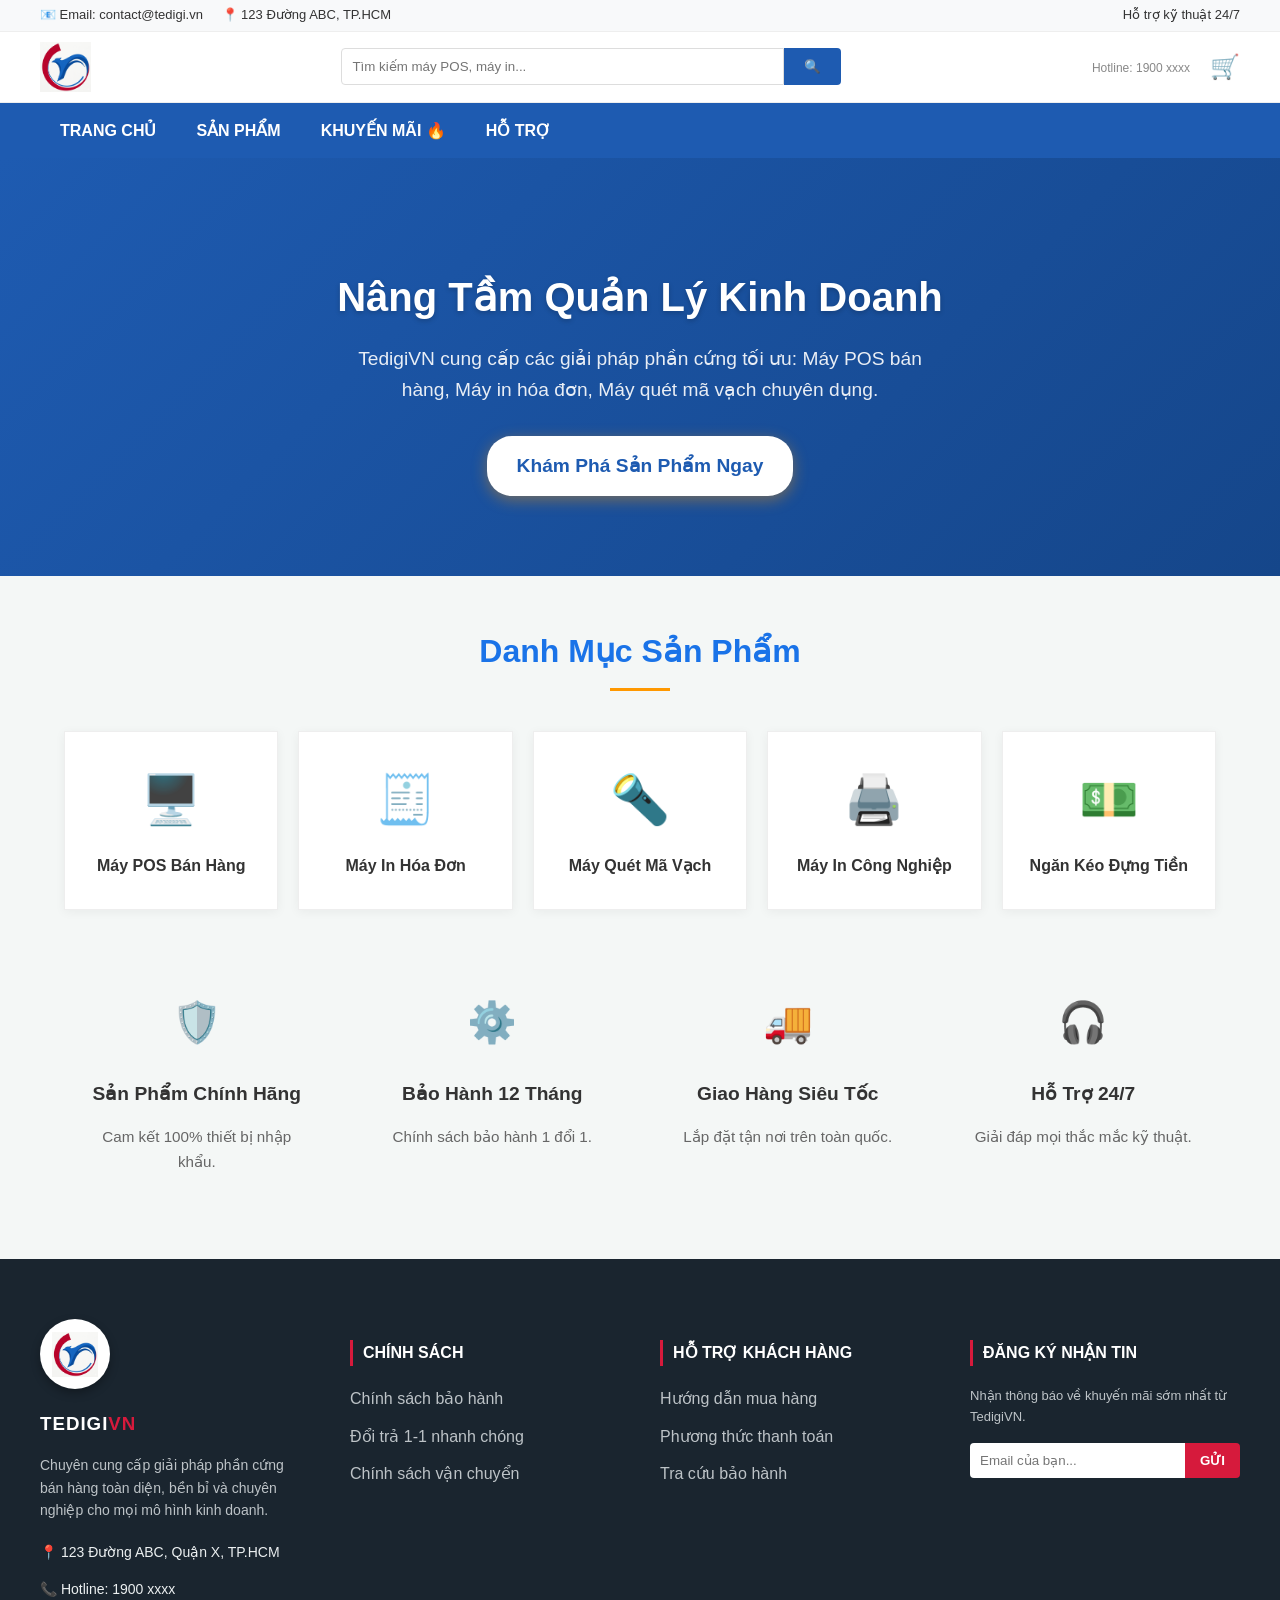
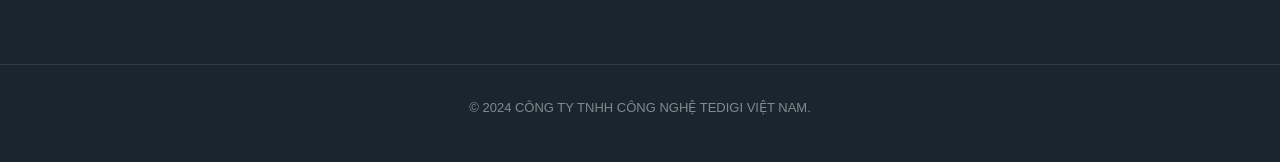
<file: index.html>
<!DOCTYPE html>
<html lang="vi">
<head>
    <meta charset="UTF-8">
    <meta name="viewport" content="width=device-width, initial-scale=1.0">
    <title>TedigiVN - Giải Pháp Thiết Bị Bán Hàng Toàn Diện</title>
    
    <link rel="stylesheet" href="css/common.css">
    <link rel="stylesheet" href="css/index.css">
    
    <script src="js/config.js"></script>
</head>
<body>

    <div id="header-placeholder"></div>

    <main>
        <div class="hero-section" style="background: linear-gradient(135deg, #1E5BB1 0%, #15468a 100%);">
            <h1>Nâng Tầm Quản Lý Kinh Doanh</h1>
            <p>TedigiVN cung cấp các giải pháp phần cứng tối ưu: Máy POS bán hàng, Máy in hóa đơn, Máy quét mã vạch chuyên dụng.</p>
            <a href="products.html?cat=all" class="btn-cta">Khám Phá Sản Phẩm Ngay</a>
        </div>

        <div class="container">
            <h2 class="section-title">Danh Mục Sản Phẩm</h2>
            <div class="category-grid">
                <a href="products.html?cat=pos" class="cat-card"><span class="cat-icon">🖥️</span> Máy POS Bán Hàng</a>
                <a href="products.html?cat=bill" class="cat-card"><span class="cat-icon">🧾</span> Máy In Hóa Đơn</a>
                <a href="products.html?cat=scan" class="cat-card"><span class="cat-icon">🔦</span> Máy Quét Mã Vạch</a>
                <a href="products.html?cat=print" class="cat-card"><span class="cat-icon">🖨️</span> Máy In Công Nghiệp</a>
                <a href="products.html?cat=cashdrawer" class="cat-card"><span class="cat-icon">💵</span> Ngăn Kéo Đựng Tiền</a>
            </div>

            <div class="features-grid">
                <div class="feature-box"><div class="f-icon">🛡️</div><h4>Sản Phẩm Chính Hãng</h4><p>Cam kết 100% thiết bị nhập khẩu.</p></div>
                <div class="feature-box"><div class="f-icon">⚙️</div><h4>Bảo Hành 12 Tháng</h4><p>Chính sách bảo hành 1 đổi 1.</p></div>
                <div class="feature-box"><div class="f-icon">🚚</div><h4>Giao Hàng Siêu Tốc</h4><p>Lắp đặt tận nơi trên toàn quốc.</p></div>
                <div class="feature-box"><div class="f-icon">🎧</div><h4>Hỗ Trợ 24/7</h4><p>Giải đáp mọi thắc mắc kỹ thuật.</p></div>
            </div>
        </div>
    </main>

    <div id="footer-placeholder"></div>

    <script src="js/main.js"></script>
    <script src="js/index.js"></script>
</body>
</html>
</file>
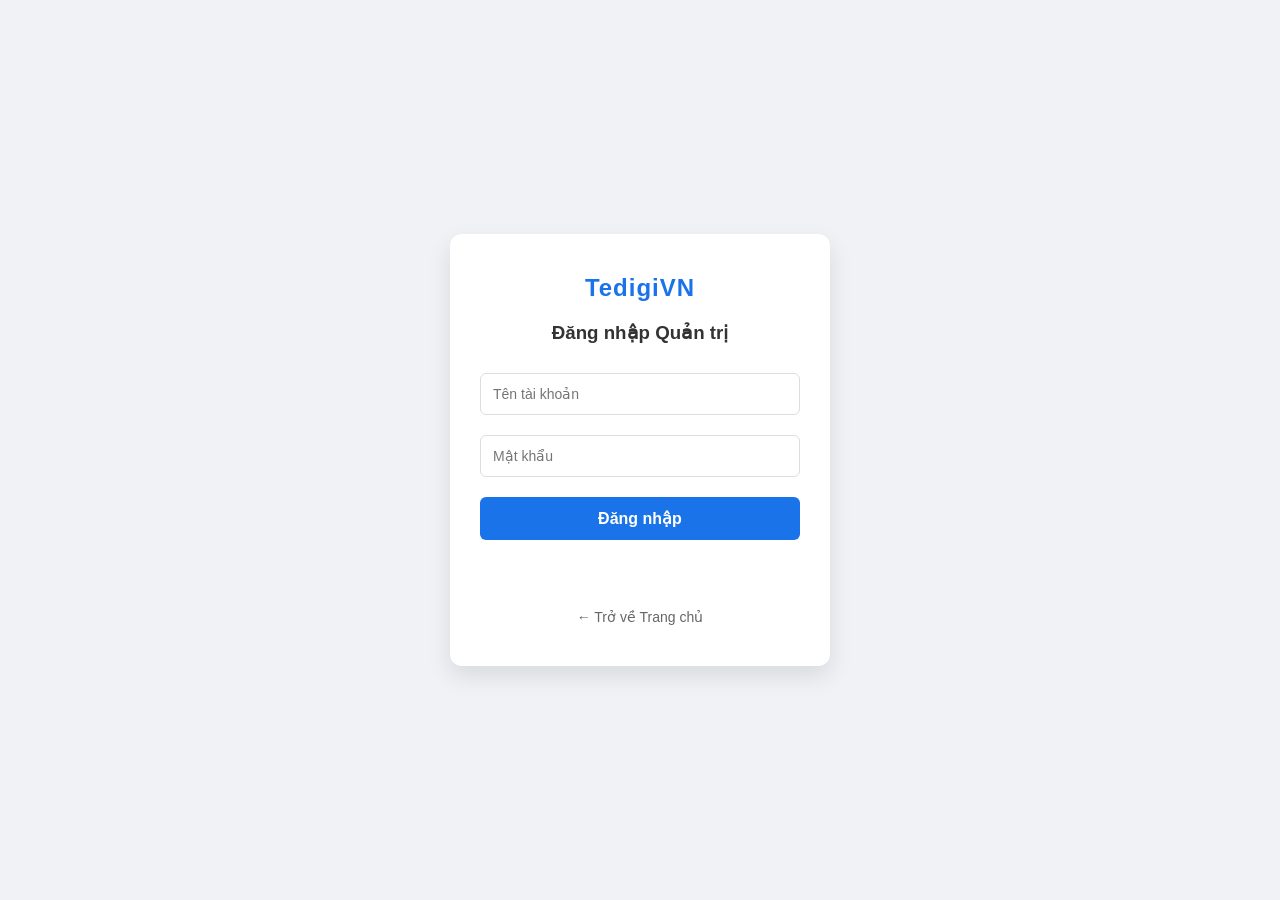
<file: admin.html>
<!DOCTYPE html>
<html lang="vi">
<head>
    <meta charset="UTF-8">
    <meta name="viewport" content="width=device-width, initial-scale=1.0">
    <title>Hệ Thống Quản Trị - TedigiVN</title>
    
    <link rel="stylesheet" href="css/common.css">
    <link rel="stylesheet" href="css/admin.css">
    
    <script src="js/config.js"></script>
    
    <script>
        if (localStorage.getItem('isLoggedIn') !== "true") {
            window.location.href = "login.html";
        }
    </script>
</head>
<body>

    <div id="header-placeholder"></div>

    <div class="container" style="margin-top: 20px;">
        <div class="admin-welcome-bar" style="background: white; padding: 15px; border-radius: 8px; margin-bottom: 20px; display: flex; justify-content: space-between; align-items: center; box-shadow: 0 2px 5px rgba(0,0,0,0.05);">
            <div style="font-size: 16px;">👤 Chào mừng, <b id="display-name-header" style="color: var(--primary-blue);">User</b></div>
            <div style="display: flex; gap: 10px;">
                <button onclick="window.location.href='index.html'" style="padding: 8px 15px; background: #f8f9fa; border: 1px solid #ddd; border-radius: 4px; cursor: pointer; font-weight: bold; transition: 0.3s;">Xem Website</button>
                <button class="btn-logout" onclick="logout()" style="background: #D61A3C; color: white; border: none; padding: 8px 15px; border-radius: 4px; cursor: pointer; font-weight: bold; transition: 0.3s;">Đăng xuất</button>
            </div>
        </div>

        <div class="tab-menu" id="adminTabs">
            <button class="tab-btn" onclick="switchTab('add-tab')" id="btn-add-tab">➕ Nhập SP Mới</button>
            <button class="tab-btn" onclick="switchTab('manage-tab')" id="btn-manage-tab">📦 Quản Lý Kho</button>
            <button class="tab-btn" onclick="switchTab('order-tab')" id="btn-order-tab">📝 Đơn Hàng</button>
        </div>

        <div class="card tab-content" id="add-tab">
            <h2 id="form-title">Đăng Sản Phẩm Mới</h2>
            <form id="addForm">
                <div class="form-grid">
                    <div class="form-group"><label>Tên sản phẩm *</label><input type="text" id="pName" required></div>
                    <div class="form-group"><label>Mã máy (SKU)</label><input type="text" id="pCode"></div>
                    <div class="form-group"><label>Giá bán (VNĐ) *</label><input type="number" id="pPrice" required></div>
                    <div class="form-group"><label>Số lượng tồn kho</label><input type="number" id="pStock" value="0" min="0"></div>
                    <div class="form-group">
                        <label>Danh mục *</label>
                        <select id="pCategory">
                            <option value="Máy POS bán hàng">Máy POS bán hàng</option>
                            <option value="Máy in bill">Máy in hóa đơn</option>
                            <option value="Máy quét mã vạch">Máy quét mã vạch</option>
                            <option value="Máy in công nghiệp">Máy in công nghiệp</option>
                            <option value="Ngăn kéo đựng tiền">Ngăn kéo đựng tiền</option>
                        </select>
                    </div>
                    <div class="form-group">
                        <label>Trạng thái kinh doanh</label>
                        <select id="pBizStatus">
                            <option value="Đang kinh doanh">✅ Đang KD</option>
                            <option value="Ngừng kinh doanh">❌ Ngừng KD</option>
                        </select>
                    </div>
                    
                    <div class="form-group full-width">
                        <label>Hình ảnh sản phẩm (Link URL) *</label>
                        <div id="image-container">
                            <div class="dynamic-input-row">
                                <input type="url" class="pImageInput" placeholder="Nhập link ảnh..." required>
                                <button type="button" class="btn-remove-row" onclick="this.parentElement.remove()">❌</button>
                            </div>
                        </div>
                        <button type="button" class="btn-add-row" onclick="addImageRow()" style="margin-top: 10px;">+ Thêm ảnh khác</button>
                    </div>

                    <div class="form-group full-width">
                        <label>Thông số kỹ thuật</label>
                        <div id="specs-container">
                            <div class="dynamic-input-row">
                                <input type="text" class="pSpecName" placeholder="Tên thông số (VD: CPU)">
                                <input type="text" class="pSpecValue" placeholder="Giá trị (VD: Intel Core i5)">
                                <button type="button" class="btn-remove-row" onclick="this.parentElement.remove()">❌</button>
                            </div>
                        </div>
                        <button type="button" class="btn-add-row" onclick="addSpecRow()" style="margin-top: 10px;">+ Thêm dòng thông số</button>
                    </div>
                    
                    <div class="form-group full-width">
                        <label>Mô tả ngắn</label>
                        <textarea id="pDesc" rows="3" placeholder="Nhập mô tả tóm tắt..."></textarea>
                    </div>
                </div>
                
                <div style="margin-top: 20px; display: flex; gap: 10px; justify-content: center;">
                    <button type="submit" class="btn-submit" id="addBtn" style="background: var(--primary-blue); color: white; border: none; padding: 12px 30px; border-radius: 4px; cursor: pointer; font-weight: bold;">Lưu Sản Phẩm</button>
                    <button type="button" class="btn-cancel-edit" id="cancelEditBtn" onclick="cancelEdit()" style="display:none; background: #95a5a6; color: white; border: none; padding: 12px 30px; border-radius: 4px; cursor: pointer;">Hủy Chỉnh Sửa</button>
                </div>
                <p id="addStatus" style="text-align: center; font-weight: bold; margin-top: 15px;"></p>
            </form>
        </div>

        <div class="card tab-content" id="manage-tab">
            <h2 style="display: flex; justify-content: space-between; align-items: center;">
                Quản Lý Kho Hàng 
                <span class="badge bg-approved" id="product-count" style="background: var(--primary-blue); padding: 5px 15px; border-radius: 20px; font-size: 14px;">0</span>
            </h2>
            <div class="filter-bar" style="margin-bottom: 20px;">
                <input type="text" id="searchProductInput" placeholder="🔍 Tìm nhanh theo tên hoặc mã máy..." onkeyup="filterProducts()" style="width: 100%; padding: 12px; border: 1px solid #ddd; border-radius: 4px;">
            </div>
            <div id="product-list">
                <p style="text-align: center; color: #666;">⏳ Đang tải dữ liệu sản phẩm...</p>
            </div>
        </div>

        <div class="card tab-content" id="order-tab">
            <h2 style="display: flex; justify-content: space-between; align-items: center;">
                Danh Sách Đơn Hàng 
                <span class="badge bg-success" id="order-count" style="background: var(--primary-red); padding: 5px 15px; border-radius: 20px; font-size: 14px;">0</span>
            </h2>
            <div class="filter-bar" style="margin-bottom: 20px;">
                <input type="text" id="searchOrderInput" placeholder="🔍 Tìm đơn theo SĐT hoặc mã đơn..." onkeyup="filterOrders()" style="width: 100%; padding: 12px; border: 1px solid #ddd; border-radius: 4px;">
            </div>
            <div id="order-list">
                <p style="text-align: center; color: #666;">⏳ Đang đồng bộ đơn hàng...</p>
            </div>
        </div>
    </div>

    <div id="footer-placeholder"></div>

    <script src="js/main.js"></script>
    <script src="js/admin.js"></script>
</body>
</html>
</file>
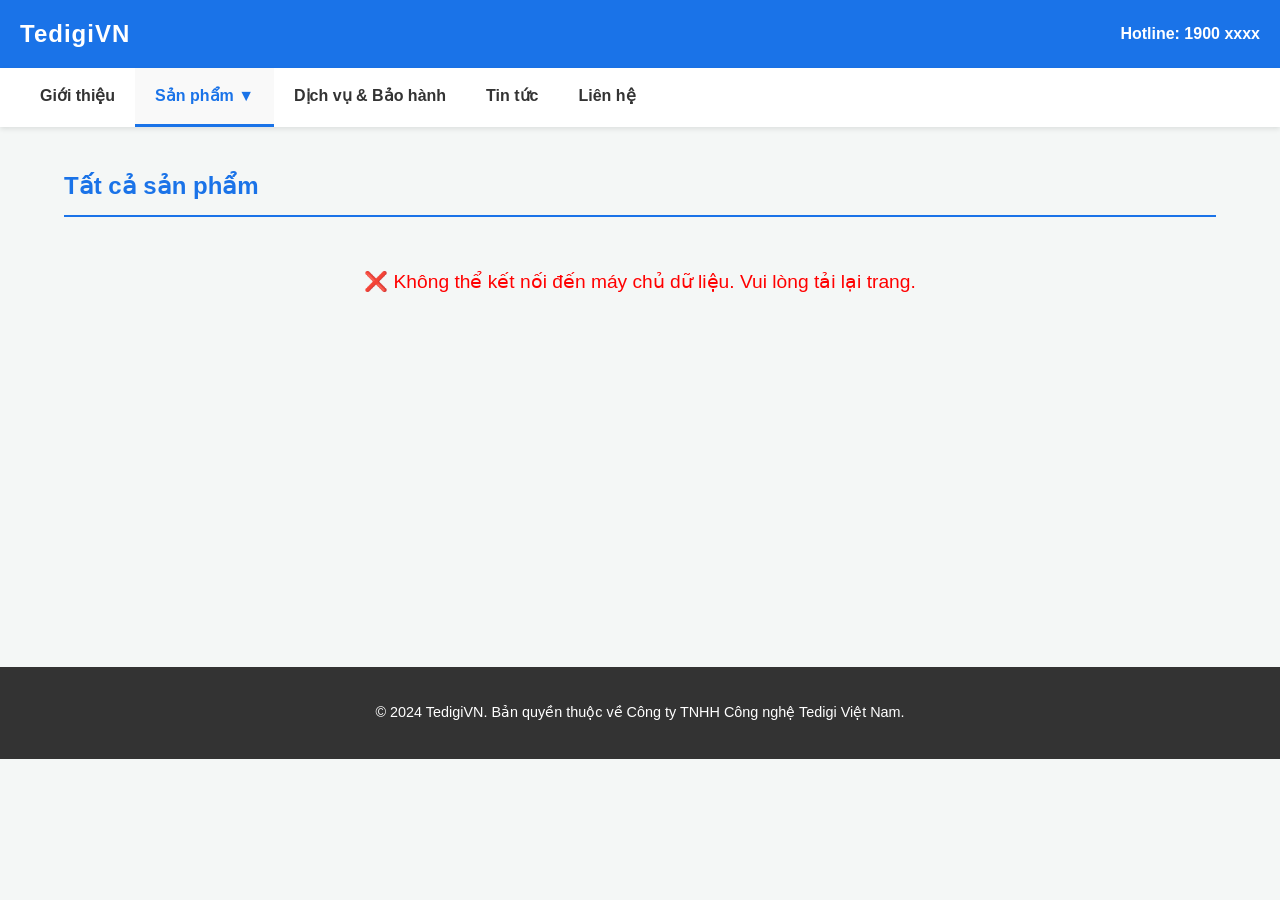
<file: all_product.html>
<!DOCTYPE html>
<html lang="vi">
<head>
    <meta charset="UTF-8">
    <meta name="viewport" content="width=device-width, initial-scale=1.0">
    <title>Sản Phẩm - TedigiVN</title>
    <style>
        /* CÀI ĐẶT CHUNG VÀ MENU (Giữ nguyên form chuẩn) */
        body { font-family: 'Segoe UI', Arial, sans-serif; margin: 0; background: #f4f7f6; color: #333; line-height: 1.6; }
        header { background: #1a73e8; color: white; padding: 15px 20px; display: flex; justify-content: space-between; align-items: center; }
        .main-menu { background: white; padding: 0 20px; box-shadow: 0 2px 5px rgba(0,0,0,0.1); display: flex; align-items: center; flex-wrap: wrap; position: sticky; top: 0; z-index: 999; }
        .nav-link { color: #333; text-decoration: none; font-weight: bold; padding: 15px 20px; display: inline-block; transition: 0.3s; border-bottom: 3px solid transparent; }
        .nav-link:hover, .nav-link.active { color: #1a73e8; border-bottom: 3px solid #1a73e8; background: #f9f9f9; }
        
        .dropdown { position: relative; display: inline-block; }
        .dropdown-content { display: none; position: absolute; background-color: white; min-width: 220px; box-shadow: 0px 8px 16px 0px rgba(0,0,0,0.15); z-index: 1000; border-radius: 0 0 8px 8px; top: 100%; left: 0; }
        .dropdown-content a { color: #555; padding: 12px 16px; text-decoration: none; display: block; border-bottom: 1px solid #eee; }
        .dropdown-content a:hover { background-color: #f4f7f6; color: #1a73e8; padding-left: 20px; transition: 0.3s; }
        .dropdown:hover .dropdown-content { display: block; }

        /* CSS KHU VỰC SẢN PHẨM */
        .container { width: 90%; max-width: 1200px; margin: 40px auto; min-height: 50vh; }
        .page-title { border-bottom: 2px solid #1a73e8; padding-bottom: 10px; margin-bottom: 30px; color: #1a73e8; display: flex; justify-content: space-between; align-items: flex-end; }
        
        .product-grid { display: grid; grid-template-columns: repeat(auto-fill, minmax(250px, 1fr)); gap: 20px; }
        .product-card { background: white; padding: 15px; border-radius: 8px; box-shadow: 0 2px 5px rgba(0,0,0,0.1); text-align: center; transition: 0.3s; display: flex; flex-direction: column; justify-content: space-between; }
        .product-card:hover { transform: translateY(-5px); box-shadow: 0 8px 20px rgba(0,0,0,0.15); }
        
        /* Chỉnh lại ảnh để hiện đẹp nhất */
        .product-card img { width: 100%; height: 200px; object-fit: contain; border-radius: 5px; margin-bottom: 15px; background: #fff; }
        .product-info h3 { margin: 0 0 10px 0; font-size: 1.1em; color: #333; height: 45px; overflow: hidden; }
        .price { color: #e44d26; font-size: 1.3em; font-weight: bold; margin: 0 0 15px 0; }
        
        .buy-btn { background: #28a745; color: white; border: none; padding: 12px; width: 100%; border-radius: 4px; cursor: pointer; font-weight: bold; transition: 0.3s; font-size: 1em; }
        .buy-btn:hover { background: #218838; }

        #loading { text-align: center; font-size: 1.2em; color: #666; margin-top: 50px; }
        footer { background: #333; color: white; text-align: center; padding: 20px; margin-top: 50px; font-size: 0.9em; }
    </style>
</head>
<body>

    <header>
        <h2 style="margin: 0; letter-spacing: 1px;">TedigiVN</h2>
        <span style="font-weight: bold;">Hotline: 1900 xxxx</span>
    </header>

    <nav class="main-menu">
        <a href="index.html" class="nav-link">Giới thiệu</a>
        <div class="dropdown">
            <a href="products.html?cat=all" class="nav-link active">Sản phẩm ▼</a>
            <div class="dropdown-content">
                <a href="products.html?cat=pos">Máy POS bán hàng</a>
                <a href="products.html?cat=bill">Máy in bill</a>
                <a href="products.html?cat=scan">Máy quét mã vạch</a>
                <a href="products.html?cat=print">Máy in công nghiệp</a>
                <a href="products.html?cat=all">Tất cả sản phẩm</a>
            </div>
        </div>
        <a href="#" class="nav-link">Dịch vụ & Bảo hành</a>
        <a href="#" class="nav-link">Tin tức</a>
        <a href="#" class="nav-link">Liên hệ</a>
    </nav>

    <div class="container">
        <div class="page-title">
            <h2 id="display-title" style="margin: 0;">Đang tải danh mục...</h2>
            <span id="product-count" style="color: #666; font-size: 0.9em;"></span>
        </div>
        
        <div id="loading">⏳ Đang tải dữ liệu sản phẩm từ hệ thống...</div>
        
        <!-- Nơi chứa sản phẩm -->
        <div class="product-grid" id="product-container"></div>
    </div>

    <footer><p>© 2024 TedigiVN. Bản quyền thuộc về Công ty TNHH Công nghệ Tedigi Việt Nam.</p></footer>

    <script>
        // 🚨 1. DÁN LINK GOOGLE SCRIPT MỚI NHẤT VÀO ĐÂY
        const SCRIPT_URL = "https://script.google.com/macros/s/AKfycbwzPIf4AFl1eWIiSIXSc_OXeC56Wce6_vQHvDeS04nUhMxvbxcLPpYo-XTrLmDhQLsR/exec";

        // 2. TỪ ĐIỂN DỊCH ĐƯỜNG LINK SANG TÊN DANH MỤC THẬT
        const categoryMap = {
            'pos': 'Máy POS bán hàng',
            'bill': 'Máy in bill',
            'scan': 'Máy quét mã vạch',
            'print': 'Máy in công nghiệp',
            'all': 'Tất cả sản phẩm'
        };

        // Lấy đuôi link (Ví dụ: khách đang ở link products.html?cat=pos thì catID = 'pos')
        const urlParams = new URLSearchParams(window.location.search);
        let catID = urlParams.get('cat');
        if (!catID || !categoryMap[catID]) catID = 'all'; // Mặc định là hiện tất cả

        const targetCategory = categoryMap[catID];
        
        // Đổi tiêu đề trang web
        document.getElementById('display-title').innerText = targetCategory;
        document.title = targetCategory + " - TedigiVN";

        // 3. KÉO DỮ LIỆU TỪ GOOGLE SHEETS VÀ HIỂN THỊ
        fetch(SCRIPT_URL) // Mặc định là GET, sẽ chạy hàm doGet() trong Script của bạn
            .then(response => response.json())
            .then(data => {
                document.getElementById('loading').style.display = 'none'; // Tắt chữ "Đang tải"
                const container = document.getElementById('product-container');
                let count = 0;

                // Duyệt qua từng sản phẩm lấy về được
                data.forEach(item => {
                    // Nếu khách chọn "Tất cả" HOẶC mục của sản phẩm trùng với mục khách đang xem -> Thì hiển thị
                    if (targetCategory === 'Tất cả sản phẩm' || item.category === targetCategory) {
                        count++;
                        
                        // Định dạng tiền tệ cho đẹp (Ví dụ: 5500000 -> 5.500.000)
                        const formattedPrice = parseInt(item.price).toLocaleString('vi-VN');
                        
                        // Xử lý nếu Admin quên nhập link ảnh
                        const safeImage = item.image ? item.image : "https://via.placeholder.com/300x200?text=Chưa+có+ảnh";

                        // Tạo thẻ HTML cho sản phẩm
                        const cardHTML = `
                            <div class="product-card">
                                <img src="${safeImage}" alt="${item.name}" onerror="this.src='https://via.placeholder.com/300x200?text=Lỗi+ảnh'">
                                <div class="product-info">
                                    <h3>${item.name}</h3>
                                    <p class="price">${formattedPrice} đ</p>
                                </div>
                                <button class="buy-btn" onclick="alert('Đã thêm ${item.name} vào giỏ hàng!')">Thêm vào giỏ</button>
                            </div>
                        `;
                        container.innerHTML += cardHTML;
                    }
                });

                // Hiển thị số lượng tìm thấy
                document.getElementById('product-count').innerText = `Hiển thị ${count} sản phẩm`;

                // Nếu không có sản phẩm nào
                if (count === 0) {
                    container.innerHTML = `<p style="grid-column: 1 / -1; text-align: center; color: #888; font-size: 1.1em;">Rất tiếc, chưa có sản phẩm nào trong danh mục này.</p>`;
                }
            })
            .catch(error => {
                console.error("Lỗi:", error);
                document.getElementById('loading').innerHTML = `<span style="color:red;">❌ Không thể kết nối đến máy chủ dữ liệu. Vui lòng tải lại trang.</span>`;
            });
    </script>
</body>
</html>
</file>
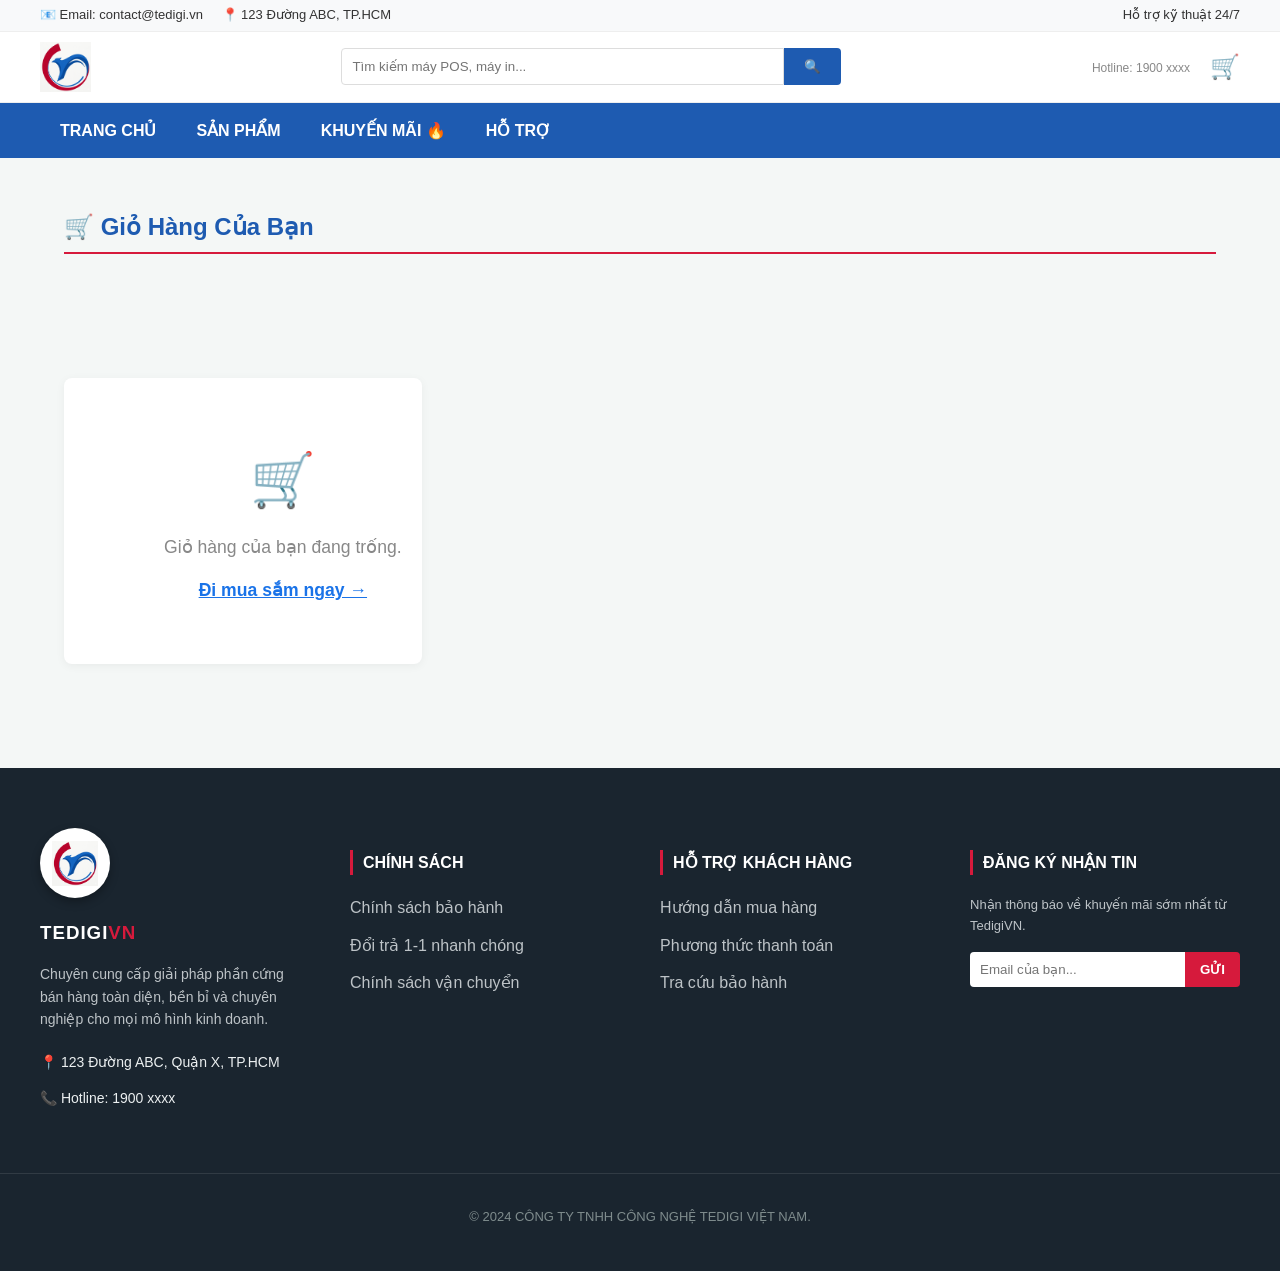
<file: cart.html>
<!DOCTYPE html>
<html lang="vi">
<head>
    <meta charset="UTF-8">
    <meta name="viewport" content="width=device-width, initial-scale=1.0">
    <title>Giỏ Hàng - TedigiVN</title>
    
    <link rel="stylesheet" href="css/common.css">
    <link rel="stylesheet" href="css/cart.css">
    
    <script src="js/config.js"></script>
    <style>
        /* Tối ưu màu sắc theo Logo Phoenix */
        :root {
            --p-blue: #1E5BB1;
            --p-red: #D61A3C;
        }
        .page-title {
            color: var(--p-blue);
            border-bottom: 2px solid var(--p-red);
            display: inline-block;
            padding-bottom: 5px;
            margin-bottom: 30px;
        }
        .btn-order {
            background-color: var(--p-red) !important;
            font-weight: bold;
            transition: 0.3s;
        }
        .btn-order:hover {
            background-color: var(--p-blue) !important;
            transform: translateY(-2px);
        }
        .total-price {
            color: var(--p-red);
            font-size: 1.5rem;
            font-weight: bold;
        }
    </style>
</head>
<body>

    <div id="header-placeholder"></div>

    <div class="container" style="margin-top: 30px; min-height: 60vh;">
        <h2 class="page-title">🛒 Giỏ Hàng Của Bạn</h2>
        
        <div class="cart-layout" style="display: grid; grid-template-columns: 1fr 350px; gap: 30px;">
            <div class="cart-list" id="cartItemsContainer">
                <div style="text-align: center; padding: 50px; color: #888;">
                    ⌛ Đang kiểm tra giỏ hàng...
                </div>
            </div>

            <div class="checkout-box" id="checkoutSection" style="background: #f9f9f9; padding: 25px; border-radius: 8px; height: fit-content; box-shadow: 0 4px 10px rgba(0,0,0,0.05);">
                <h3 style="margin-top: 0; color: var(--p-blue);">Thông tin thanh toán</h3>
                <div class="total-row" style="display: flex; justify-content: space-between; align-items: center; margin: 20px 0; padding: 15px 0; border-top: 1px solid #ddd;">
                    <span style="font-weight: bold;">Tổng cộng:</span>
                    <span class="total-price" id="totalAmountDisplay">0 đ</span>
                </div>
                
                <form id="orderForm">
                    <div class="form-group" style="margin-bottom: 15px;">
                        <label style="display: block; margin-bottom: 5px; font-size: 14px;">Họ và Tên người nhận *</label>
                        <input type="text" id="cName" required placeholder="Nhập họ tên..." style="width: 100%; padding: 10px; border: 1px solid #ddd; border-radius: 4px;">
                    </div>
                    <div class="form-group" style="margin-bottom: 15px;">
                        <label style="display: block; margin-bottom: 5px; font-size: 14px;">Số điện thoại *</label>
                        <input type="tel" id="cPhone" required placeholder="09xxxx..." pattern="[0-9]{10,11}" style="width: 100%; padding: 10px; border: 1px solid #ddd; border-radius: 4px;">
                    </div>
                    <div class="form-group" style="margin-bottom: 20px;">
                        <label style="display: block; margin-bottom: 5px; font-size: 14px;">Địa chỉ giao hàng *</label>
                        <textarea id="cAddress" required rows="3" placeholder="Số nhà, Phường/Xã, Quận/Huyện..." style="width: 100%; padding: 10px; border: 1px solid #ddd; border-radius: 4px; resize: none;"></textarea>
                    </div>
                    <button type="submit" class="btn-order" id="submitOrderBtn" style="width: 100%; padding: 15px; color: white; border: none; border-radius: 4px; cursor: pointer; font-size: 16px;">XÁC NHẬN ĐẶT HÀNG</button>
                    <p id="orderStatus" style="text-align: center; margin-top: 10px; font-weight: bold;"></p>
                </form>
            </div>
        </div>
    </div>

    <div id="successModal" class="modal" style="display: none; position: fixed; top:0; left:0; width:100%; height:100%; background: rgba(0,0,0,0.6); align-items: center; justify-content: center; z-index: 9999;">
        <div class="modal-content" style="background: white; padding: 40px; border-radius: 12px; text-align: center; max-width: 450px; width: 90%;">
            <div style="font-size: 50px; color: #28a745; margin-bottom: 15px;">🎉</div>
            <h2 style="color: #28a745; margin-top: 0;">Đặt hàng thành công!</h2>
            <p style="margin: 15px 0;">Mã đơn hàng: <b id="orderCodeDisplay" style="color: var(--p-red); font-size: 1.2rem;"></b></p>
            <p style="font-size: 0.9rem; color: #666;">Nhân viên TedigiVN sẽ gọi điện xác nhận trong thời gian sớm nhất.</p>
            <a href="products.html?cat=all" class="btn-home" style="background: var(--p-blue); color: white; padding: 12px 25px; text-decoration: none; border-radius: 4px; display: inline-block; margin-top: 20px; font-weight: bold;">Tiếp tục mua sắm</a>
        </div>
    </div>

    <div id="footer-placeholder"></div>

    <script src="js/main.js"></script>
    <script src="js/cart.js"></script>
</body>
</html>
</file>
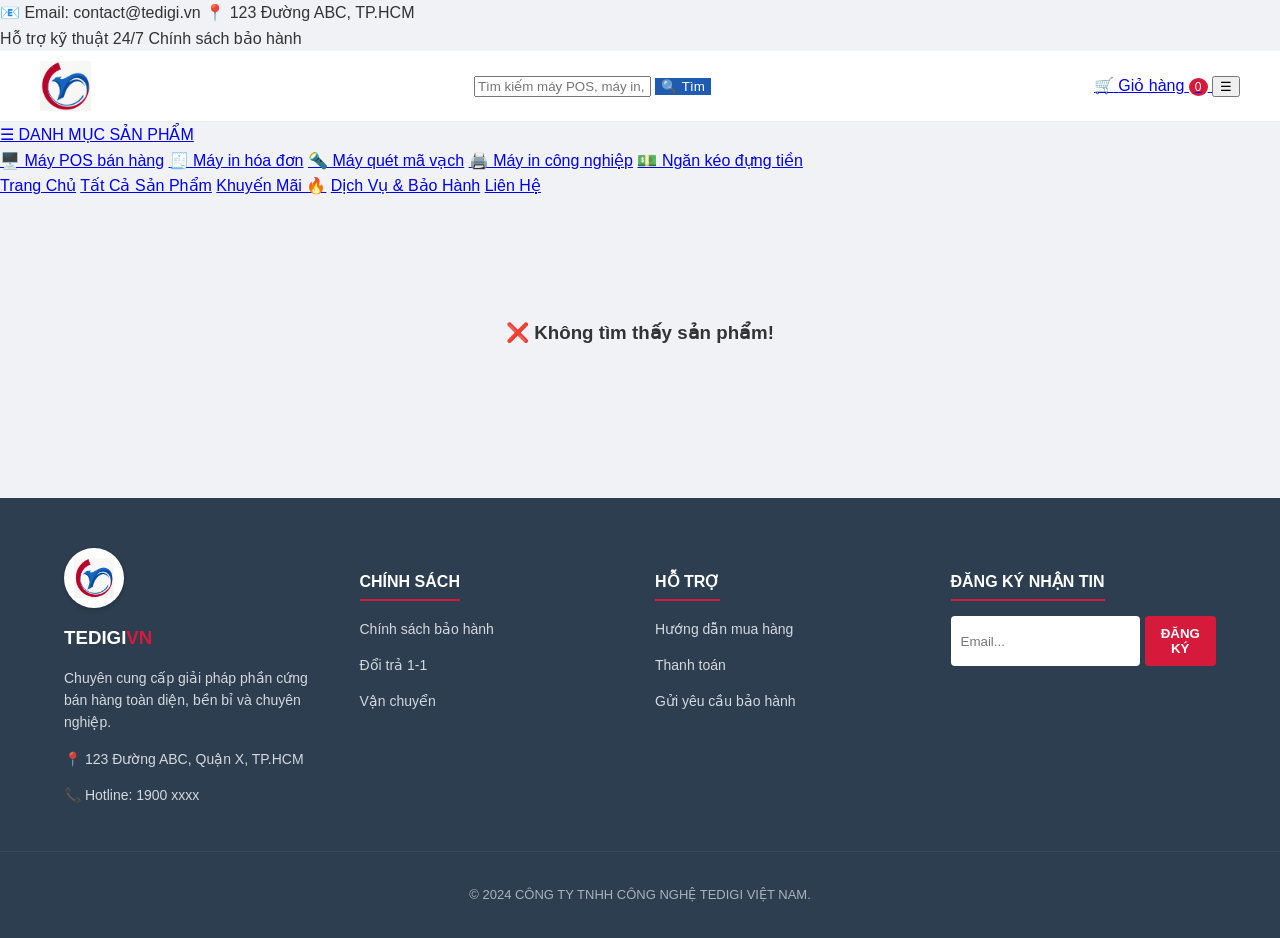
<file: detail.html>
<!DOCTYPE html>
<html lang="vi">
<head>
    <meta charset="UTF-8">
    <meta name="viewport" content="width=device-width, initial-scale=1.0">
    <title>Chi Tiết Sản Phẩm - TedigiVN</title>
    <link rel="stylesheet" href="css/common.css">
    <link rel="stylesheet" href="css/detail.css">
    <script src="js/config.js"></script>
    <style>
        /* CSS nội khối để tối ưu màu sắc theo thương hiệu ngay tại trang này */
        :root {
            --logo-blue: #1E5BB1;
            --logo-red: #D61A3C;
        }
        .logo img {
            height: 50px;
            width: auto;
        }
        .search-bar button {
            background-color: var(--logo-blue) !important;
        }
        .cart-count {
            background: var(--logo-red);
        }
    </style>
</head>
<body>

    <div class="sticky-wrapper">
        <div class="top-bar">
            <div class="top-bar-container">
                <div class="top-bar-left">
                    <span>📧 Email: contact@tedigi.vn</span>
                    <span>📍 123 Đường ABC, TP.HCM</span>
                </div>
                <div class="top-bar-right">
                    <span>Hỗ trợ kỹ thuật 24/7</span>
                    <span>Chính sách bảo hành</span>
                </div>
            </div>
        </div>

        <header class="main-header">
            <div class="header-container">
                <div class="logo">
                    <a href="index.html">
                        <img src="images/logo.png" alt="TedigiVN Logo">
                    </a>
                </div>

                <div class="search-bar">
                    <input type="text" id="globalSearchInput" placeholder="Tìm kiếm máy POS, máy in, máy quét...">
                    <button onclick="window.location.href='products.html'">🔍 Tìm</button>
                </div>

                <div class="header-actions">
                    <div id="user-menu"></div>
                    <a href="cart.html" class="cart-btn">
                        <span class="cart-icon">🛒</span>
                        <span class="cart-text">Giỏ hàng</span>
                        <span id="cart-count" class="cart-count">0</span>
                    </a>
                    <button class="mobile-menu-btn" onclick="toggleMobileMenu()">☰</button>
                </div>
            </div>
        </header>

        <nav class="main-nav" id="navMenu">
            <div class="nav-container">
                <div class="dropdown" id="productDropdown">
                    <a href="javascript:void(0)" class="nav-link category-btn" onclick="toggleDropdown()">☰ DANH MỤC SẢN PHẨM</a>
                    <div class="dropdown-content">
                        <a href="products.html?cat=pos">🖥️ Máy POS bán hàng</a>
                        <a href="products.html?cat=bill">🧾 Máy in hóa đơn</a>
                        <a href="products.html?cat=scan">🔦 Máy quét mã vạch</a>
                        <a href="products.html?cat=print">🖨️ Máy in công nghiệp</a>
                        <a href="products.html?cat=cashdrawer">💵 Ngăn kéo đựng tiền</a>
                    </div>
                </div>
                <a href="index.html" class="nav-link">Trang Chủ</a>
                <a href="products.html?cat=all" class="nav-link">Tất Cả Sản Phẩm</a>
                <a href="#" class="nav-link">Khuyến Mãi 🔥</a>
                <a href="#" class="nav-link">Dịch Vụ & Bảo Hành</a>
                <a href="#" class="nav-link">Liên Hệ</a>
            </div>
        </nav>
    </div>

    <div id="product-detail-wrapper">
        <div style="text-align: center; padding: 100px; font-size: 18px; color: #666;">
            ⏳ Đang tải thông tin sản phẩm...
        </div>
    </div>

    <footer class="main-footer" style="background-color: #2c3e50; color: white; padding: 50px 0 20px 0; margin-top: 50px;">
        <div class="footer-container" style="width: 90%; max-width: 1200px; margin: 0 auto; display: grid; grid-template-columns: repeat(auto-fit, minmax(250px, 1fr)); gap: 30px;">
            <div class="footer-col">
                <div style="background: white; width: 60px; height: 60px; border-radius: 50%; display: flex; align-items: center; justify-content: center; margin-bottom: 15px; box-shadow: 0 2px 5px rgba(0,0,0,0.2);">
                    <img src="images/logo.png" alt="TedigiVN Footer Logo" style="height: 40px; width: auto; display: block;">
                </div>
                <h3 style="color: white; margin: 0 0 10px 0;">TEDIGI<span style="color: #D61A3C;">VN</span></h3>
                <p style="font-size: 14px; line-height: 1.6; opacity: 0.8;">Chuyên cung cấp giải pháp phần cứng bán hàng toàn diện, bền bỉ và chuyên nghiệp.</p>
                <p style="font-size: 14px; opacity: 0.8;">📍 123 Đường ABC, Quận X, TP.HCM</p>
                <p style="font-size: 14px; opacity: 0.8;">📞 Hotline: 1900 xxxx</p>
            </div>
            <div class="footer-col">
                <h4 style="color: white; margin-bottom: 15px; border-bottom: 2px solid #D61A3C; display: inline-block; padding-bottom: 5px;">CHÍNH SÁCH</h4>
                <ul style="list-style: none; padding: 0; margin: 0;">
                    <li style="margin-bottom: 10px;"><a href="#" style="color: rgba(255,255,255,0.8); text-decoration: none; font-size: 14px;">Chính sách bảo hành</a></li>
                    <li style="margin-bottom: 10px;"><a href="#" style="color: rgba(255,255,255,0.8); text-decoration: none; font-size: 14px;">Đổi trả 1-1</a></li>
                    <li style="margin-bottom: 10px;"><a href="#" style="color: rgba(255,255,255,0.8); text-decoration: none; font-size: 14px;">Vận chuyển</a></li>
                </ul>
            </div>
            <div class="footer-col">
                <h4 style="color: white; margin-bottom: 15px; border-bottom: 2px solid #D61A3C; display: inline-block; padding-bottom: 5px;">HỖ TRỢ</h4>
                <ul style="list-style: none; padding: 0; margin: 0;">
                    <li style="margin-bottom: 10px;"><a href="#" style="color: rgba(255,255,255,0.8); text-decoration: none; font-size: 14px;">Hướng dẫn mua hàng</a></li>
                    <li style="margin-bottom: 10px;"><a href="#" style="color: rgba(255,255,255,0.8); text-decoration: none; font-size: 14px;">Thanh toán</a></li>
                    <li style="margin-bottom: 10px;"><a href="#" style="color: rgba(255,255,255,0.8); text-decoration: none; font-size: 14px;">Gửi yêu cầu bảo hành</a></li>
                </ul>
            </div>
            <div class="footer-col">
                <h4 style="color: white; margin-bottom: 15px; border-bottom: 2px solid #D61A3C; display: inline-block; padding-bottom: 5px;">ĐĂNG KÝ NHẬN TIN</h4>
                <div class="newsletter-form" style="display: flex; gap: 5px;">
                    <input type="email" placeholder="Email..." style="padding: 10px; border: none; border-radius: 4px; flex-grow: 1;">
                    <button style="background: #D61A3C; color: white; border: none; padding: 10px 15px; border-radius: 4px; cursor: pointer; font-weight: bold;">ĐĂNG KÝ</button>
                </div>
            </div>
        </div>
        <div class="footer-bottom" style="text-align: center; margin-top: 30px; padding-top: 20px; border-top: 1px solid rgba(255,255,255,0.1); font-size: 13px; opacity: 0.6;">
            <p>© 2024 CÔNG TY TNHH CÔNG NGHỆ TEDIGI VIỆT NAM.</p>
        </div>
    </footer>

    <script src="js/main.js"></script>
    <script src="js/detail.js"></script>
</body>
</html>
</file>
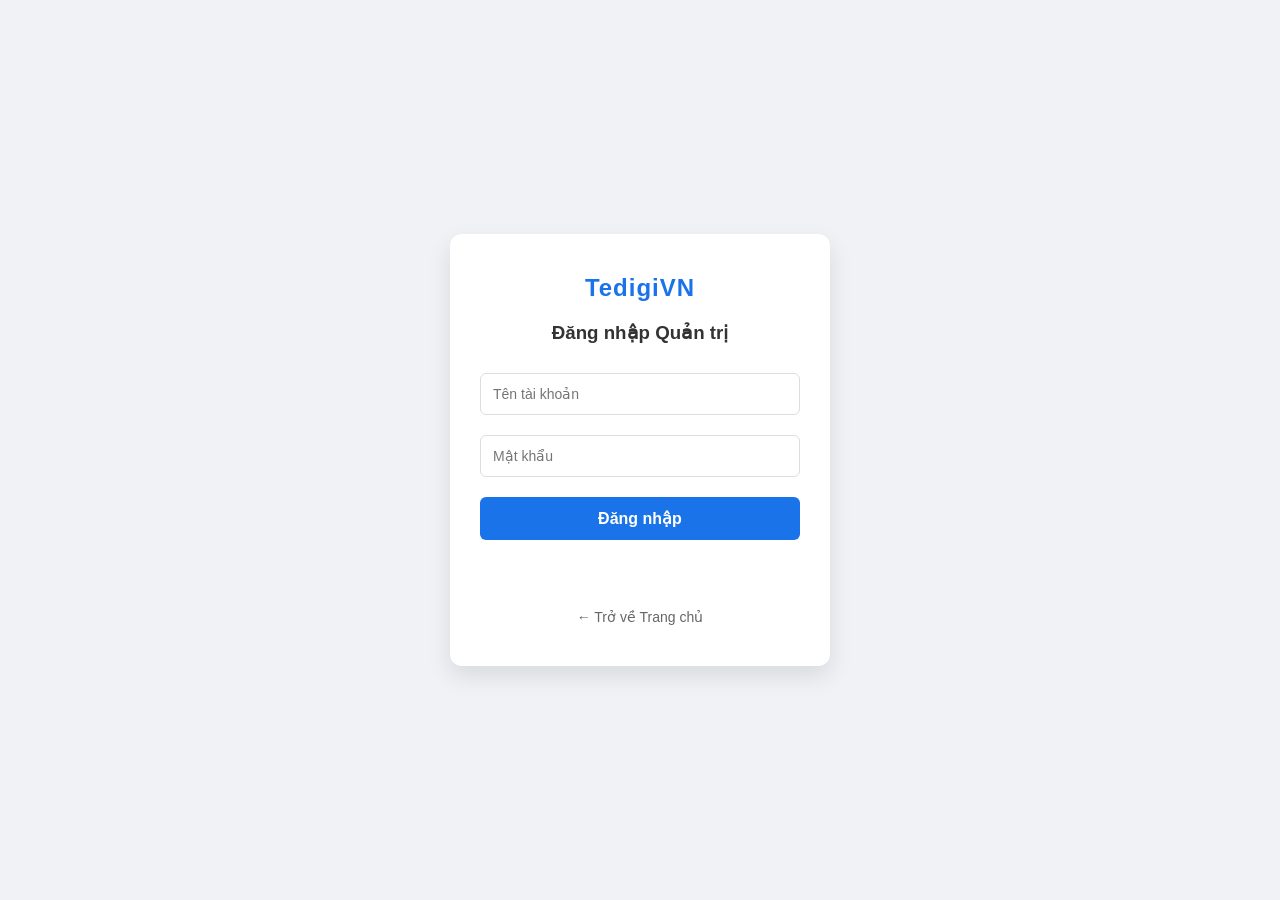
<file: login.html>
<!DOCTYPE html>
<html lang="vi">
<head>
    <meta charset="UTF-8">
    <meta name="viewport" content="width=device-width, initial-scale=1.0">
    <title>Đăng Nhập Hệ Thống - TedigiVN</title>
    <style>
        body { font-family: 'Segoe UI', Arial, sans-serif; background: #f0f2f5; display: flex; justify-content: center; align-items: center; height: 100vh; margin: 0; }
        .login-box { background: white; padding: 40px 30px; border-radius: 12px; box-shadow: 0 10px 25px rgba(0,0,0,0.1); width: 320px; text-align: center; }
        .logo { font-size: 24px; color: #1a73e8; font-weight: bold; margin-bottom: 20px; display: block; letter-spacing: 1px; }
        input { width: 100%; padding: 12px; margin: 10px 0; border: 1px solid #ddd; border-radius: 6px; box-sizing: border-box; font-size: 14px; }
        input:focus { outline: none; border-color: #1a73e8; box-shadow: 0 0 5px rgba(26, 115, 232, 0.3); }
        button { width: 100%; padding: 12px; background: #1a73e8; color: white; border: none; border-radius: 6px; cursor: pointer; font-weight: bold; font-size: 16px; transition: 0.3s; margin-top: 10px; }
        button:hover { background: #1557b0; }
        #message { margin-top: 15px; font-size: 14px; font-weight: bold; min-height: 20px; }
        .success { color: #28a745; }
        .error { color: #dc3545; }
        .back-link { display: inline-block; margin-top: 20px; color: #666; text-decoration: none; font-size: 14px; transition: 0.3s; }
        .back-link:hover { color: #1a73e8; }
    </style>
</head>
<body>

    <div class="login-box">
        <span class="logo">TedigiVN</span>
        <h3 style="margin-top: 0; color: #333;">Đăng nhập Quản trị</h3>
        
        <form id="loginForm">
            <input type="text" id="username" placeholder="Tên tài khoản" required autocomplete="off">
            <input type="password" id="password" placeholder="Mật khẩu" required>
            <button type="submit" id="loginBtn">Đăng nhập</button>
        </form>
        
        <p id="message"></p>
        <a href="index.html" class="back-link">← Trở về Trang chủ</a>
    </div>
    <script src="js/config.js"></script>
    <script>

        const loginForm = document.getElementById('loginForm');
        const messageEl = document.getElementById('message');
        const loginBtn = document.getElementById('loginBtn');

        // KIỂM TRA: Nếu đã đăng nhập rồi thì đẩy thẳng vào trang admin luôn, không bắt đăng nhập lại
        if (localStorage.getItem('isLoggedIn') === "true") {
            window.location.href = "admin.html";
        }

        loginForm.addEventListener('submit', function(event) {
            event.preventDefault(); 
            const user = document.getElementById('username').value;
            const pass = document.getElementById('password').value;

            messageEl.textContent = "Đang kiểm tra dữ liệu...";
            messageEl.className = ""; 
            loginBtn.disabled = true; 

            fetch(SCRIPT_URL, {
                method: 'POST',
                headers: { 'Content-Type': 'text/plain;charset=utf-8' },
                body: JSON.stringify({ action: 'login', username: user, password: pass })
            })
            .then(response => response.json())
            .then(data => {
                if (data.status === "success") {
                    messageEl.textContent = data.message;
                    messageEl.className = "success";
                    
                    // Lưu thông tin và quyền hạn
                    localStorage.setItem("isLoggedIn", "true");
                    localStorage.setItem("currentUser", user);
                    localStorage.setItem("userRole", data.role); 
                    localStorage.setItem('displayName', data.displayName);
                    // Đăng nhập thành công -> Bay vào trang Admin
                    setTimeout(() => { window.location.href = "admin.html"; }, 1000);
                } else {
                    messageEl.textContent = data.message;
                    messageEl.className = "error";
                }
            })
            .catch(error => {
                messageEl.textContent = "Lỗi kết nối máy chủ!";
                messageEl.className = "error";
            })
            .finally(() => { loginBtn.disabled = false; });
        });
    </script>
</body>
</html>
</file>
<file: css/common.css>
/* ==========================================
   BIẾN MÀU SẮC THEO LOGO PHOENIX
   ========================================== */
:root {
    --primary-blue: #1E5BB1; /* Xanh từ Logo */
    --primary-red: #D61A3C;  /* Đỏ từ Logo */
    --dark-bg: #2c3e50;
    --white: #ffffff;
    --transition: 0.3s ease;
}

/* ==========================================
   CẤU HÌNH LOGO & HEADER (KHẮC PHỤC LỖI QUÁ TO)
   ========================================== */
.logo a {
    display: flex;
    align-items: center;
    height: 100%;
}

.logo img {
    height: 50px;    /* Cố định chiều cao logo */
    width: auto;     /* Tự động tính chiều rộng theo tỷ lệ */
    max-width: 200px; /* Giới hạn chiều rộng tối đa */
    display: block;
    object-fit: contain;
    transition: var(--transition);
}

/* Hiệu ứng khi di chuột vào logo */
.logo img:hover {
    transform: scale(1.05);
}

/* Điều chỉnh Header để logo nằm cân đối */
.main-header {
    padding: 10px 0;
    background: var(--white);
    border-bottom: 1px solid #eee;
}

.header-container {
    display: flex;
    justify-content: space-between;
    align-items: center;
    max-width: 1200px;
    margin: 0 auto;
    padding: 0 15px;
}

/* ==========================================
   CÁC THÀNH PHẦN KHÁC
   ========================================== */
.cart-count {
    background: var(--primary-red) !important;
    color: white;
    border-radius: 50%;
    padding: 2px 6px;
    font-size: 12px;
}

.search-bar button {
    background: var(--primary-blue) !important;
    color: white;
    border: none;
    cursor: pointer;
    transition: var(--transition);
}

.search-bar button:hover {
    opacity: 0.9;
}

/* Responsive cho điện thoại */
@media (max-width: 768px) {
    .logo img {
        height: 35px; /* Thu nhỏ logo trên mobile */
    }
}
</file>
<file: css/index.css>
/* === CÀI ĐẶT CHUNG === */
body { font-family: 'Segoe UI', Arial, sans-serif; margin: 0; background: #f4f7f6; color: #333; line-height: 1.6; }

/* === HERO SECTION === */
.hero-section { background: linear-gradient(135deg, #1a73e8 0%, #0d47a1 100%); color: white; text-align: center; padding: 80px 20px; }
.hero-section h1 { font-size: 2.5em; margin-bottom: 15px; text-shadow: 0 2px 5px rgba(0,0,0,0.2); }
.hero-section p { font-size: 1.2em; max-width: 600px; margin: 0 auto 30px auto; opacity: 0.9; }
.btn-cta { background: #ff9800; color: white; text-decoration: none; padding: 15px 30px; font-size: 1.2em; font-weight: bold; border-radius: 30px; display: inline-block; box-shadow: 0 4px 15px rgba(255,152,0,0.4); transition: 0.3s; }
.btn-cta:hover { background: #e68a00; transform: translateY(-3px); box-shadow: 0 6px 20px rgba(255,152,0,0.6); }

/* === BỐ CỤC TRANG CHỦ === */
.container { width: 90%; max-width: 1200px; margin: 50px auto; }
.section-title { text-align: center; color: #1a73e8; margin-bottom: 40px; font-size: 2em; position: relative; }
.section-title::after { content: ''; width: 60px; height: 3px; background: #ff9800; display: block; margin: 10px auto 0; }

/* Khối Danh mục nổi bật */
.category-grid { display: grid; grid-template-columns: repeat(auto-fit, minmax(200px, 1fr)); gap: 20px; }
.cat-card { background: white; padding: 30px 20px; text-align: center; border-radius: 8px; text-decoration: none; color: #333; font-weight: bold; box-shadow: 0 2px 10px rgba(0,0,0,0.05); transition: 0.3s; display: block; border: 1px solid #eee; }
.cat-card:hover { transform: translateY(-5px); box-shadow: 0 8px 20px rgba(0,0,0,0.1); border-color: #1a73e8; color: #1a73e8; }
.cat-icon { font-size: 3em; margin-bottom: 15px; display: block; }

/* Khối Ưu điểm dịch vụ */
.features-grid { display: grid; grid-template-columns: repeat(auto-fit, minmax(250px, 1fr)); gap: 30px; margin-top: 60px; }
.feature-box { text-align: center; padding: 20px; }
.feature-box .f-icon { font-size: 2.5em; color: #1a73e8; margin-bottom: 15px; }
.feature-box h4 { font-size: 1.2em; margin-bottom: 10px; color: #333; }
.feature-box p { color: #666; font-size: 0.95em; }
/* ==========================================
   CẬP NHẬT GIAO DIỆN TRANG CHỦ (index.css)
   ========================================== */

/* Cập nhật màu Hero Section */
.hero-section {
    background: linear-gradient(135deg, var(--primary-blue) 0%, #15468a 100%);
    color: white;
}

.btn-cta {
    background: white;
    color: var(--primary-blue);
    border-radius: 25px; /* Bo tròn mạnh */
    font-weight: bold;
}

.btn-cta:hover {
    background: var(--primary-red);
    color: white;
}

/* Cập nhật danh mục sản phẩm */
.cat-card {
    border-radius: var(--border-radius);
    border: 1px solid #eee;
    transition: all 0.3s ease;
}

.cat-card:hover {
    border-color: var(--primary-red); /* Viền đỏ khi hover */
    box-shadow: 0 5px 15px rgba(214, 26, 60, 0.1);
}

.feature-box { border-radius: var(--border-radius); }
.f-icon { color: var(--primary-blue); } /* Màu xanh Logo cho icon */
</file>
<file: css/admin.css>
/* === CSS CHO TRANG QUẢN TRỊ (admin.html) === */

body { font-family: 'Segoe UI', Arial, sans-serif; background: #f0f2f5; margin: 0; }

/* Header */
header { background: #333; color: white; padding: 15px 20px; display: flex; justify-content: space-between; align-items: center; }
.btn-logout { background: #dc3545; color: white; border: none; padding: 8px 15px; border-radius: 4px; cursor: pointer; font-weight: bold; transition: 0.3s; }
.btn-logout:hover { background: #c82333; }

/* Bố cục chính */
.container { width: 90%; max-width: 1100px; margin: 30px auto; }
.card { background: white; padding: 25px; border-radius: 0 8px 8px 8px; box-shadow: 0 2px 10px rgba(0,0,0,0.1); margin-bottom: 25px; }
h2 { margin-top: 0; color: #1a73e8; border-bottom: 2px solid #f0f2f5; padding-bottom: 10px; }

/* Menu Tabs phân quyền */
.tab-menu { display: flex; gap: 5px; margin-bottom: 0; flex-wrap: wrap; }
.tab-btn { background: #e9ecef; border: none; padding: 12px 25px; font-size: 15px; font-weight: bold; color: #555; cursor: pointer; border-radius: 8px 8px 0 0; transition: 0.3s; flex-grow: 1; text-align: center; display: none; } /* Ẩn mặc định để JS phân quyền */
.tab-btn:hover { background: #dee2e6; }
.tab-btn.active { background: white; color: #1a73e8; border-top: 3px solid #1a73e8; display: block; }
.tab-content { display: none; }
.tab-content.active { display: block; }

/* Form nhập liệu */
.form-grid { display: grid; grid-template-columns: 1fr 1fr; gap: 20px; }
.form-group { margin-bottom: 15px; }
.form-group.full-width { grid-column: 1 / -1; }
.form-group label { display: block; font-weight: bold; margin-bottom: 5px; color: #444; }
.form-group input, .form-group select, .form-group textarea { width: 100%; padding: 10px; border: 1px solid #ccc; border-radius: 4px; box-sizing: border-box; font-family: inherit; }
.btn-submit { background: #28a745; color: white; border: none; padding: 15px 20px; font-size: 16px; border-radius: 4px; cursor: pointer; font-weight: bold; width: 100%; margin-top: 10px; transition: 0.3s; }
.btn-submit:hover { background: #218838; }
.btn-cancel-edit { background: #6c757d; color: white; border: none; padding: 12px 20px; font-size: 16px; border-radius: 4px; cursor: pointer; font-weight: bold; width: 100%; margin-top: 10px; display: none; }

/* Thanh tìm kiếm & lọc */
.filter-bar { display: flex; gap: 15px; margin-bottom: 20px; flex-wrap: wrap; background: #f8f9fa; padding: 15px; border-radius: 8px; border: 1px solid #e9ecef; }
.filter-bar input { flex: 2; min-width: 200px; padding: 10px; border: 1px solid #ccc; border-radius: 4px; }
.filter-bar select { flex: 1; min-width: 150px; padding: 10px; border: 1px solid #ccc; border-radius: 4px; }

/* Danh sách Sản phẩm / Đơn hàng */
.pending-item { display: flex; justify-content: space-between; align-items: flex-start; padding: 15px; border: 1px solid #eee; border-radius: 6px; margin-bottom: 15px; background: #fff; gap: 15px; flex-wrap: wrap; transition: 0.3s; }
.pending-item:hover { border-color: #1a73e8; box-shadow: 0 4px 12px rgba(0,0,0,0.08); }

/* Các nút hành động */
.btn-approve { background: #28a745; color: white; border: none; padding: 8px 12px; border-radius: 4px; cursor: pointer; font-weight: bold; font-size: 13px; transition: 0.3s; }
.btn-edit { background: #ffc107; color: #333; border: none; padding: 8px 12px; border-radius: 4px; cursor: pointer; font-weight: bold; font-size: 13px; }
.btn-reject { background: #dc3545; color: white; border: none; padding: 8px 12px; border-radius: 4px; cursor: pointer; font-weight: bold; font-size: 13px; }

/* Tem trạng thái (Badges) */
.badge { padding: 4px 8px; border-radius: 12px; font-size: 12px; font-weight: bold; color: white; margin-left: 5px; display: inline-block; margin-bottom: 5px; }
.bg-pending { background: #ff9800; } 
.bg-approved { background: #17a2b8; } 
.bg-success { background: #28a745; } 
.bg-stop, .bg-fail { background: #dc3545; } 
.bg-outstock { background: #6c757d; } 

/* Chi tiết Item */
.thumb-img { width: 80px; height: 80px; object-fit: cover; border-radius: 4px; border: 1px solid #ccc; margin-right: 15px; }
.item-info { display: flex; align-items: center; flex: 1; min-width: 300px; }
.order-details-box { background: #f8f9fa; padding: 10px; border-radius: 4px; border-left: 3px solid #1a73e8; font-family: monospace; font-size: 14px; white-space: pre-wrap; width: 100%; margin-top: 10px; box-sizing: border-box; }
.reason-box { color: #dc3545; background: #ffe6e6; padding: 8px 12px; border-radius: 4px; margin-top: 10px; font-size: 13px; border-left: 3px solid #dc3545; width: 100%; box-sizing: border-box; }

/* === NÚT THÊM DÒNG ĐỘNG (ẢNH & THÔNG SỐ) === */
.dynamic-input-row { display: flex; gap: 10px; margin-bottom: 10px; align-items: center; }
.dynamic-input-row input { flex: 1; margin: 0 !important; }
.btn-remove-row { background: #ffe6e6; color: #dc3545; border: 1px solid #dc3545; border-radius: 4px; padding: 10px 15px; cursor: pointer; transition: 0.2s; height: 100%; box-sizing: border-box; }
.btn-remove-row:hover { background: #dc3545; color: white; }
.btn-add-row { background: #e8f0fe; color: #1a73e8; border: 1px dashed #1a73e8; padding: 10px 15px; border-radius: 4px; cursor: pointer; font-weight: bold; font-size: 13px; margin-top: 5px; display: inline-block; transition: 0.2s; }
.btn-add-row:hover { background: #d2e3fc; }

/* Responsive Mobile */
@media (max-width: 768px) { 
    .form-grid { grid-template-columns: 1fr; } 
    header { flex-direction: column; gap: 10px; } 
    .tab-btn { padding: 10px 5px; font-size: 13px; }
}
</file>
<file: css/cart.css>
/* === CÀI ĐẶT CHUNG === */
body { font-family: 'Segoe UI', Arial, sans-serif; margin: 0; background: #f4f7f6; color: #333; line-height: 1.6; }

/* === CSS KHU VỰC GIỎ HÀNG === */
.container { width: 90%; max-width: 1200px; margin: 40px auto; min-height: 60vh; display: flex; gap: 30px; flex-wrap: wrap; align-items: flex-start; }
.page-title { width: 100%; border-bottom: 2px solid #1a73e8; padding-bottom: 10px; margin-bottom: 20px; color: #1a73e8; }

/* Cột trái: Danh sách sản phẩm */
.cart-list { flex: 2; min-width: 300px; background: white; padding: 20px; border-radius: 8px; box-shadow: 0 2px 10px rgba(0,0,0,0.05); }
.cart-item { display: flex; align-items: center; padding: 15px 0; border-bottom: 1px solid #eee; gap: 15px; flex-wrap: wrap; }
.cart-img { width: 80px; height: 80px; object-fit: contain; border-radius: 4px; border: 1px solid #eee; }
.item-info { flex: 1; min-width: 200px; }
.item-name { font-weight: bold; font-size: 1.1em; color: #333; margin-bottom: 5px; }
.item-price { color: #e44d26; font-weight: bold; }

.qty-controls { display: flex; align-items: center; border: 1px solid #ccc; border-radius: 4px; overflow: hidden; height: 35px; }
.qty-btn { background: #f8f9fa; border: none; width: 35px; font-size: 18px; cursor: pointer; font-weight: bold; }
.qty-btn:hover { background: #e9ecef; }
.qty-input { width: 40px; border: none; text-align: center; font-weight: bold; pointer-events: none; border-left: 1px solid #ccc; border-right: 1px solid #ccc; }

.btn-remove { background: #ff4d4d; color: white; border: none; padding: 8px 12px; border-radius: 4px; cursor: pointer; font-weight: bold; transition: 0.3s; }
.btn-remove:hover { background: #cc0000; }
.empty-msg { text-align: center; padding: 40px; color: #888; font-size: 1.1em; width: 100%; }

/* Cột phải: Form thanh toán */
.checkout-box { flex: 1; min-width: 300px; background: white; padding: 25px; border-radius: 8px; box-shadow: 0 2px 10px rgba(0,0,0,0.05); position: sticky; top: 180px; }
.checkout-box h3 { margin-top: 0; color: #333; border-bottom: 1px solid #eee; padding-bottom: 10px; }
.total-row { display: flex; justify-content: space-between; font-size: 1.2em; margin-bottom: 20px; }
.total-price { color: #e44d26; font-weight: bold; font-size: 1.5em; }

.form-group { margin-bottom: 15px; }
.form-group label { display: block; font-weight: bold; margin-bottom: 5px; font-size: 0.9em; }
.form-group input, .form-group textarea { width: 100%; padding: 10px; border: 1px solid #ccc; border-radius: 4px; box-sizing: border-box; font-family: inherit; }

.btn-order { background: #28a745; color: white; border: none; padding: 15px; width: 100%; border-radius: 4px; font-size: 1.1em; font-weight: bold; cursor: pointer; transition: 0.3s; margin-top: 10px; }
.btn-order:hover { background: #218838; }

/* Modal Thông báo thành công */
.modal { display: none; position: fixed; z-index: 3000; left: 0; top: 0; width: 100%; height: 100%; background-color: rgba(0,0,0,0.5); align-items: center; justify-content: center; }
.modal-content { background-color: #fff; padding: 30px; border-radius: 12px; text-align: center; max-width: 400px; width: 90%; animation: pop 0.3s ease; }
@keyframes pop { from {transform: scale(0.8); opacity: 0;} to {transform: scale(1); opacity: 1;} }
.modal h2 { color: #28a745; margin-top: 0; }
</file>
<file: css/detail.css>
/* === CÀI ĐẶT CHUNG === */
body { font-family: 'Segoe UI', Arial, sans-serif; margin: 0; padding: 0; background-color: #f0f2f5; color: #333; line-height: 1.6; }

/* === BREADCRUMB (Đường dẫn) === */
.breadcrumb { max-width: 1200px; margin: 15px auto; padding: 0 15px; font-size: 14px; color: #666; }
.breadcrumb a { color: #1a73e8; text-decoration: none; }
.breadcrumb a:hover { text-decoration: underline; }

/* === BỐ CỤC CHÍNH (SẢN PHẨM) === */
.container { max-width: 1200px; margin: 0 auto 50px auto; display: flex; flex-direction: column; gap: 20px; padding: 0 15px; }
.product-main { background: #fff; border-radius: 8px; box-shadow: 0 1px 4px rgba(0,0,0,0.1); display: flex; flex-wrap: wrap; padding: 30px; gap: 40px; }

/* 1. CỘT TRÁI (GALLERY) */
.product-gallery { flex: 1; min-width: 350px; display: flex; flex-direction: column; gap: 15px; }
.main-img-view { width: 100%; border: 1px solid #f0f0f0; border-radius: 8px; padding: 10px; box-sizing: border-box; display: flex; justify-content: center; align-items: center; background: #fff; }
.main-img-view img { max-width: 100%; height: 400px; object-fit: contain; }
.thumb-list { display: flex; gap: 10px; overflow-x: auto; padding-bottom: 5px; justify-content: center; }
.thumb-item { width: 70px; height: 70px; border: 1px solid #e0e0e0; border-radius: 4px; cursor: pointer; padding: 4px; box-sizing: border-box; transition: 0.2s; }
.thumb-item img { width: 100%; height: 100%; object-fit: contain; }
.thumb-item:hover, .thumb-item.active { border: 2px solid #1a73e8; }

/* 2. CỘT PHẢI (THÔNG TIN CHÍNH) */
.product-info { flex: 1.2; min-width: 350px; display: flex; flex-direction: column; gap: 15px; }
.p-title { font-size: 24px; color: #333; margin: 0; line-height: 1.3; font-weight: 600; }
.p-meta { font-size: 14px; color: #666; display: flex; gap: 20px; border-bottom: 1px solid #f0f0f0; padding-bottom: 15px; }
.p-meta span b { color: #333; }
.status-in { color: #28a745; font-weight: bold; }
.status-out { color: #dc3545; font-weight: bold; }

.p-price-box { background: #fafafa; padding: 15px 20px; border-radius: 8px; margin-bottom: 5px; border: 1px solid #eee; }
.p-price { font-size: 32px; color: #e44d26; font-weight: bold; margin: 0; }

.p-short-desc { font-size: 15px; line-height: 1.6; color: #444; background: #fff; padding-top: 10px; }
.p-short-desc ul { padding-left: 20px; margin: 10px 0; }
.p-short-desc li { margin-bottom: 8px; }

/* BOX MUA HÀNG */
.buy-action-box { display: flex; flex-direction: column; gap: 15px; margin-top: 10px; }
.qty-row { display: flex; align-items: center; gap: 15px; }
.qty-title { font-weight: bold; color: #555; }
.qty-selector { display: flex; border: 1px solid #ddd; border-radius: 4px; overflow: hidden; height: 40px; }
.qty-btn { width: 40px; background: #f8f9fa; border: none; font-size: 20px; cursor: pointer; font-weight: bold; color: #555; transition: 0.2s; }
.qty-btn:hover { background: #e2e6ea; }
.qty-input { width: 60px; text-align: center; border: none; border-left: 1px solid #ddd; border-right: 1px solid #ddd; font-weight: bold; font-size: 16px; pointer-events: none; }

.btn-group { display: flex; gap: 15px; margin-top: 10px; }
.btn-add-cart { flex: 1; background: #fff; color: #1a73e8; border: 2px solid #1a73e8; height: 50px; font-size: 16px; font-weight: bold; border-radius: 4px; cursor: pointer; transition: 0.3s; }
.btn-add-cart:hover { background: #e8f0fe; }
.btn-buy-now { flex: 1; background: #e44d26; color: white; border: none; height: 50px; font-size: 16px; font-weight: bold; border-radius: 4px; cursor: pointer; transition: 0.3s; box-shadow: 0 4px 6px rgba(228,77,38,0.2); }
.btn-buy-now:hover { background: #cf401d; }

/* BOX CHÍNH SÁCH CHUẨN E-COMMERCE */
.policy-box { border: 1px solid #e0e0e0; border-radius: 8px; padding: 15px; display: grid; grid-template-columns: 1fr 1fr; gap: 15px; margin-top: 20px; background: #fafafa; }
.policy-item { display: flex; align-items: center; gap: 10px; font-size: 13px; color: #555; }
.policy-item span { flex: 1; }

/* === KHU VỰC TABS (MÔ TẢ & THÔNG SỐ) === */
.product-tabs-section { background: #fff; border-radius: 8px; box-shadow: 0 1px 4px rgba(0,0,0,0.1); padding: 30px; }
.tab-header { display: flex; border-bottom: 2px solid #f0f0f0; margin-bottom: 20px; }
.tab-btn { padding: 10px 20px; font-size: 16px; font-weight: bold; color: #666; cursor: pointer; border-bottom: 3px solid transparent; margin-bottom: -2px; transition: 0.3s; }
.tab-btn.active { color: #1a73e8; border-bottom: 3px solid #1a73e8; }
.tab-btn:hover:not(.active) { color: #1a73e8; }

.tab-content { display: none; line-height: 1.8; color: #444; font-size: 15px; animation: fadeIn 0.3s ease; }
.tab-content.active { display: block; }
@keyframes fadeIn { from {opacity: 0;} to {opacity: 1;} }

/* Bảng thông số kỹ thuật */
.specs-table { width: 100%; max-width: 600px; border-collapse: collapse; margin-top: 10px; }
.specs-table tr:nth-child(odd) { background-color: #f9f9f9; }
.specs-table td { padding: 12px 15px; border: 1px solid #eee; }
.specs-table td:first-child { width: 30%; font-weight: bold; color: #555; background: #f4f7f6; }

@media (max-width: 768px) {
    .product-main { flex-direction: column; padding: 20px; gap: 20px; }
    .btn-group { flex-direction: column; }
    .policy-box { grid-template-columns: 1fr; }
}
</file>
